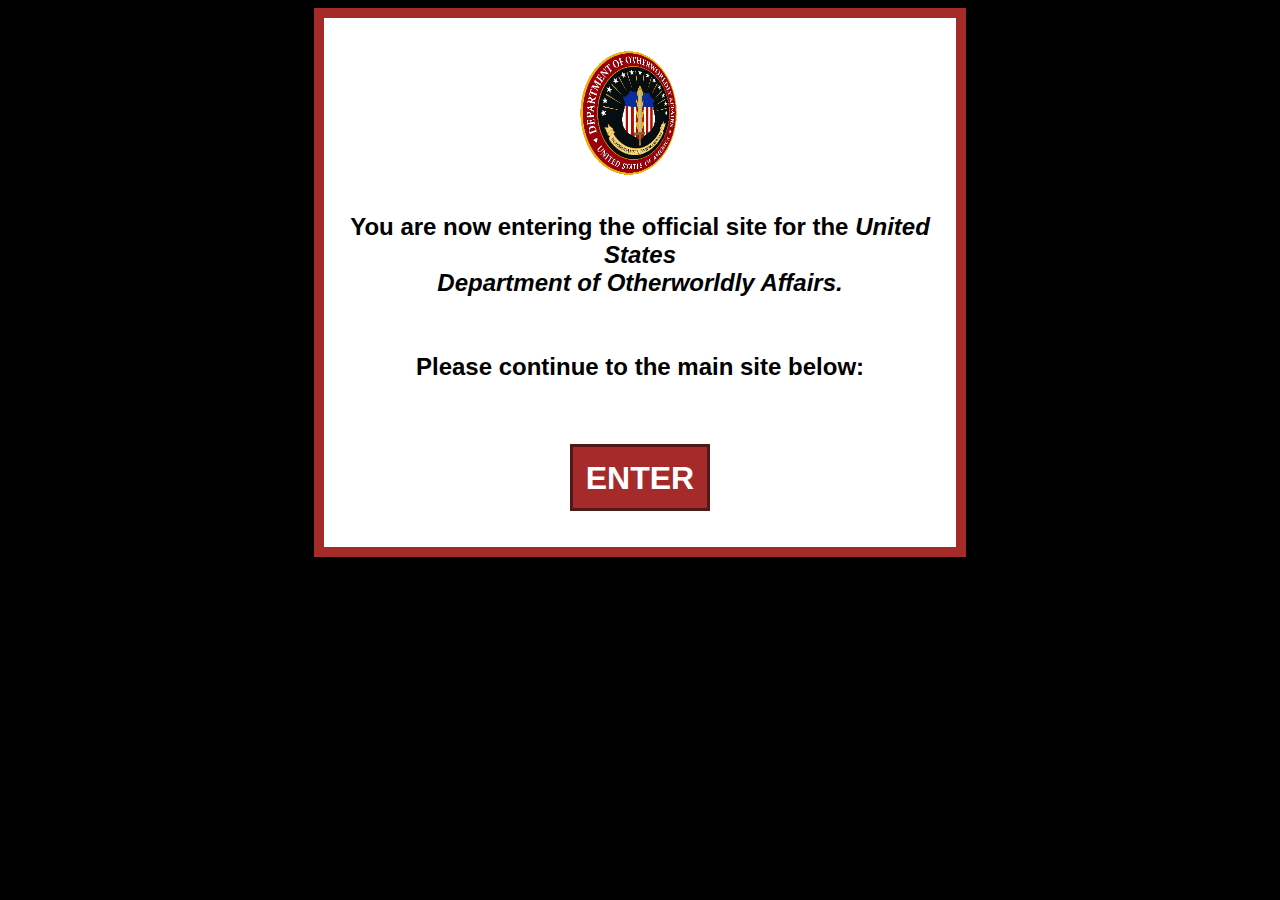
<file: index.html>
<!DOCTYPE html>
<html lang="en">

<!-- Created By: William Angus-->

<head>
    <meta charset="UTF-8">
    <meta name="viewport" content="width=device-width, initial-scale=1.0">
    <link rel="apple-touch-icon" sizes="180x180" href="favicons/apple-touch-icon.png">
    <link rel="icon" type="image/png" sizes="32x32" href="favicons/favicon-32x32.png">
    <link rel="icon" type="image/png" sizes="16x16" href="favicons/favicon-16x16.png">
    <link rel="manifest" href="favicons/site.webmanifest">
    <title>Notice</title>
    <style>
        @-webkit-keyframes pulse {
            0% {
                transform: scale(1);
            }

            50% {
                transform: scale(1.03);
            }

            100% {
                transform: scale(1);
            }
        }

        @keyframes pulse {
            0% {
                transform: scale(1);
            }

            50% {
                transform: scale(1.03);
            }

            100% {
                transform: scale(1);
            }
        }

        body {
            background-color: black;
            font-family: Arial, Helvetica, sans-serif;
        }

        .notice {
            background-color: white;
            margin: auto;
            width: 50%;
            text-align: center;
            border: 10px solid brown;
        }

        img {
            max-width: 30%;
            min-width: 25%;
        }

        button {
            background:none;
            border:none;
            font-size: 150%;
            font-weight: bold;
            cursor: pointer;
        }

        button:hover {
            -webkit-animation: pulse 2s infinite;
            animation: pulse 2s infinite;
        }

        #homeTextChanged {
            display: none;
        }

        a {
            background-color: brown;
            padding: 2%;
            border: 3px solid rgb(80, 24, 24);
            color: white;
            text-decoration: none;
            font-weight: bold;
            font-size: 200%;
        }

        a:hover {
            color: gold;
        }
    </style>
</head>

<body>
    <div class="notice">
    <img src="images/rotating_doa.gif" alt="Seal of the Department of Otherworldly Affairs">

    <button onclick="changeHomeText()" id="homeText">You are now entering the official site for the <i>United States<br>
        Department of Otherworldly Affairs.</i><br><br><br>
        Please continue to the main site below:<br><br></button>

    <button onclick="revertHomeText()" id="homeTextChanged">You are now entering a <i>creative worldbuilding project,</i> not<br>
        an official government website.<br><br><br>
        Please enjoy the main site below:<br><br></button>

    <p>&nbsp;</p> <!-- To Keep the Enter Button from Appearing Too High -->

    <a href="home.html"> ENTER </a>

    <p>&nbsp;</p> <!-- To Keep the Enter Button from Appearing Too Low -->

    <script src=scripts/script.js></script>
</body>

</html>
</file>
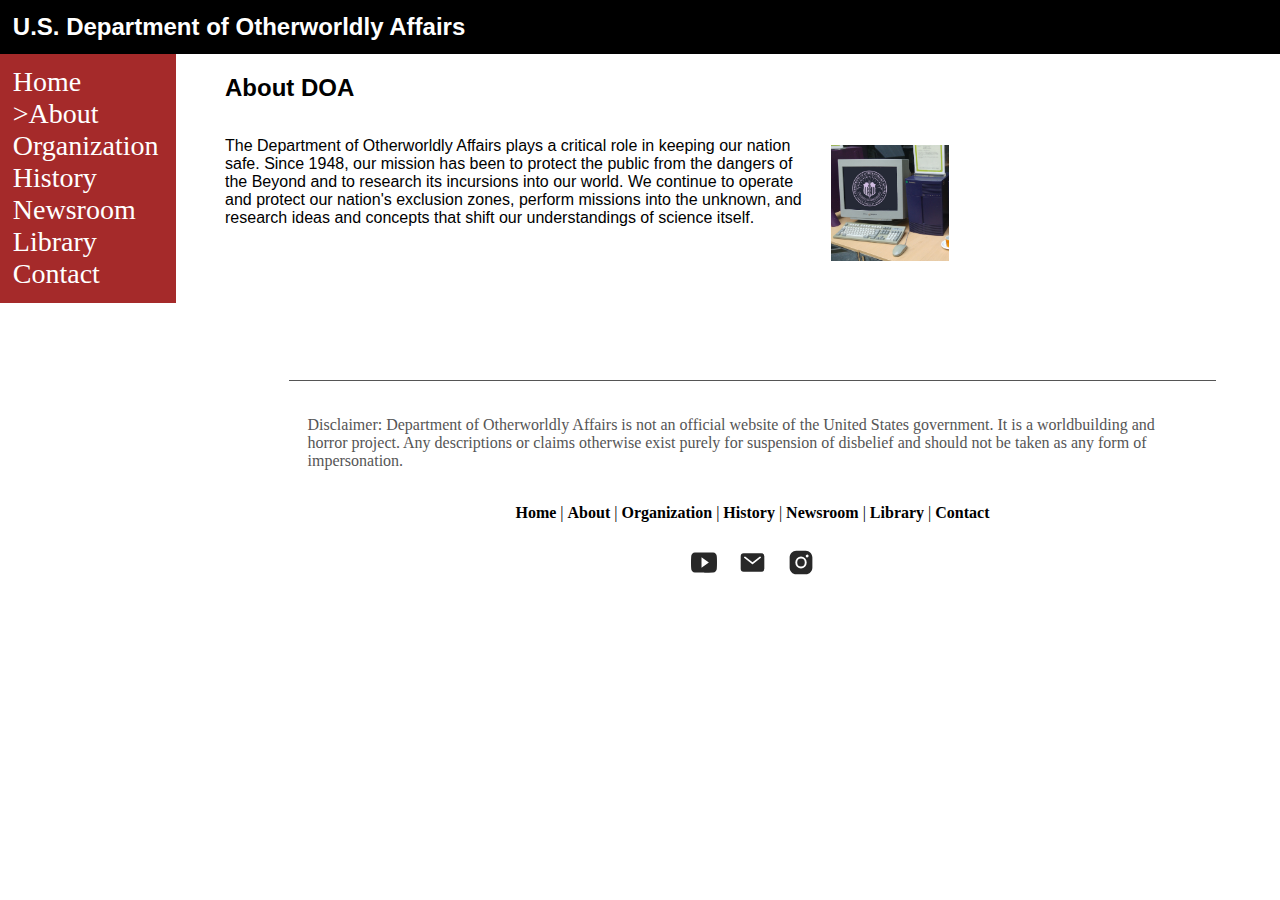
<file: about.html>
<!DOCTYPE html>
<html lang="en">

<!-- Created By: William Angus-->

<head>
    <meta charset="UTF-8">
    <meta name="viewport" content="width=device-width, initial-scale=1.0">
    <link rel="stylesheet" type="text/css" href="css/styles.css">
    <link rel="apple-touch-icon" sizes="180x180" href="favicons/apple-touch-icon.png">
    <link rel="icon" type="image/png" sizes="32x32" href="favicons/favicon-32x32.png">
    <link rel="icon" type="image/png" sizes="16x16" href="favicons/favicon-16x16.png">
    <link rel="manifest" href="favicons/site.webmanifest">
    <title>About</title>
</head>

<body>
    <header>
        <h1><a href="home.html">U.S. Department of Otherworldly Affairs</a></h1>
    </header>
    
    <nav>
        <ul>
            <li><a href="home.html">Home</a>&nbsp;</li>
            <li><a href="about.html">>About</a>&nbsp;</li>
            <li><a href="organization.html">Organization</a>&nbsp;</li>
            <li><a href="history.html">History</a>&nbsp;</li>
            <li><a href="newsroom.html">Newsroom</a>&nbsp;</li>
            <li><a href="library.html">Library</a>&nbsp;</li>
            <li><a href="contact.html">Contact</a></li>
        </ul>
    </nav>

    <!-- Use this to write the main content of the webpage. -->
    <main>
        <h2>About DOA</h2>
        
        <div class="perma-2-column-grid">
            <p>The Department of Otherworldly Affairs plays a critical role in keeping our nation safe. Since 1948, our mission has been to protect the public from the dangers of the Beyond and to research its incursions into our world. We continue to operate and protect our nation's exclusion zones, perform missions into the unknown, and research ideas and concepts that shift our understandings of science itself.</p>
            <img src="images/doa_computer.jpg" alt="Photograph of the Department Seal on a Computer">
        </div>
        
    </main>
    
    <footer>
        <div class="vertical_line"></div>
        <p>Disclaimer: Department of Otherworldly Affairs is not an official website of the United States government. It is a worldbuilding and horror project. Any descriptions or claims otherwise exist purely for suspension of disbelief and should not be taken as any form of impersonation.</p>
        <div class="footer_links">
            <a href="home.html">Home</a>&nbsp;&verbar;
            <a href="about.html">About</a>&nbsp;&verbar;
            <a href="organization.html">Organization</a>&nbsp;&verbar;
            <a href="history.html">History</a>&nbsp;&verbar;
            <a href="newsroom.html">Newsroom</a>&nbsp;&verbar;
            <a href="library.html">Library</a>&nbsp;&verbar;
            <a href="contact.html">Contact</a>
        </div>
        <div class="footer_socials">
            <a href="https://www.youtube.com/@the_skorlling"><img src="images/logo-youtube.svg" alt="Youtube"></a>
            <a href="mailto:wryanangus@gmail.com"><img src="images/mail.svg" alt="Mail"></a>
            <a href="https://www.instagram.com/skorlling/"><img src="images/logo-instagram.svg" alt="Instagram"></a>
        </div>
    </footer>
</body>

</html>
</file>
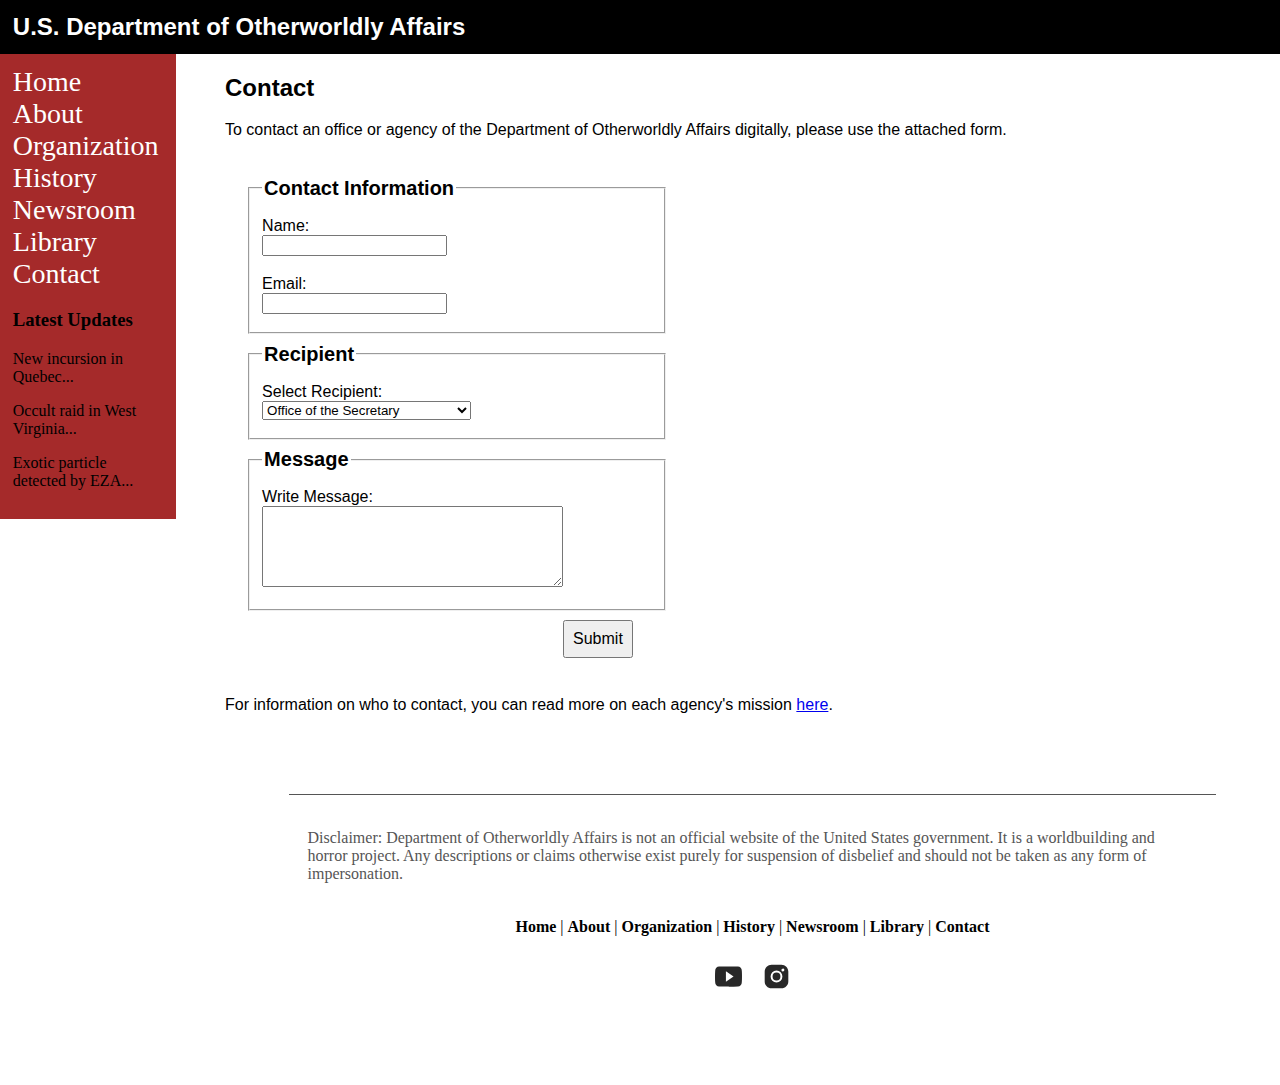
<file: contact.html>
<!DOCTYPE html>
<html lang="en">

<!-- Created By: William Angus-->

<head>
    <meta charset="UTF-8">
    <meta name="viewport" content="width=device-width, initial-scale=1.0">
    <link rel="stylesheet" type="text/css" href="css/styles.css">
    <link rel="apple-touch-icon" sizes="180x180" href="favicons/apple-touch-icon.png">
    <link rel="icon" type="image/png" sizes="32x32" href="favicons/favicon-32x32.png">
    <link rel="icon" type="image/png" sizes="16x16" href="favicons/favicon-16x16.png">
    <link rel="manifest" href="favicons/site.webmanifest">
    <title>Contact</title>
</head>

<body>
    <header>
        <h1><a href="home.html">U.S. Department of Otherworldly Affairs</a></h1>
    </header>
    
    <nav>
        <ul>
            <li><a href="home.html">Home</a>&nbsp;</li>
            <li><a href="about.html">About</a>&nbsp;</li>
            <li><a href="organization.html">Organization</a>&nbsp;</li>
            <li><a href="history.html">History</a>&nbsp;</li>
            <li><a href="newsroom.html">Newsroom</a>&nbsp;</li>
            <li><a href="library.html">Library</a>&nbsp;</li>
            <li><a href="contact.html">Contact</a></li>
        </ul>
        <div class="sidebar-extra">
            <h3>Latest Updates</h3>
            <p>New incursion in Quebec...</p>
            <p>Occult raid in West Virginia...</p>
            <p>Exotic particle detected by EZA...</p>
            
          </div>
    </nav>

    <!-- Use this to write the main content of the webpage. -->
    <main>
        <h2>Contact</h2>
        <p>To contact an office or agency of the Department of Otherworldly Affairs digitally, please use the attached form.</p>

        <form action=“mailto:wryanangus@gmail.com” method="post">
        
            <fieldset>
                <legend>Contact Information</legend>
                <label for="name">Name:</label>
                <input type="text" name="name" id="name" required>

                <label for="email">Email:</label>
                <input type=email name="email" id="email" required>
            </fieldset>

            <fieldset>
                <legend>Recipient</legend>
                <label for=recipient>Select Recipient:</label>
                <select name="recipient" id="recipient">
                    <option value="ad">Office of the Secretary</option>
                    <option value="ad">Exclusion Zone Authority</option>
                    <option value="ad">Metspace Territory Commission</option>
                    <option value="ad">Bureau of Occult Enforcement</option>
                    <option value="ad">Office of Inspector General</option>
                </select>
            </fieldset>

            <fieldset>
                <legend>Message</legend>
                <label for="message">Write Message:</label>
                <textarea id="message" name="message" rows="5" cols="35"></textarea>
            </fieldset>

            <input type="submit" id="submit" value="Submit" class="btn">
        </form>

        <p>For information on who to contact, you can read more on each agency's mission <a href="organization.html">here</a>.</p>
    </main>
    
    <footer>
        <div class="vertical_line"></div>
        <p>Disclaimer: Department of Otherworldly Affairs is not an official website of the United States government. It is a worldbuilding and horror project. Any descriptions or claims otherwise exist purely for suspension of disbelief and should not be taken as any form of impersonation.</p>
        <div class="footer_links">
            <a href="home.html">Home</a>&nbsp;&verbar;
            <a href="about.html">About</a>&nbsp;&verbar;
            <a href="organization.html">Organization</a>&nbsp;&verbar;
            <a href="history.html">History</a>&nbsp;&verbar;
            <a href="newsroom.html">Newsroom</a>&nbsp;&verbar;
            <a href="library.html">Library</a>&nbsp;&verbar;
            <a href="contact.html">Contact</a>
        </div>
        <div class="footer_socials">
            <a href="https://www.youtube.com/@the_skorlling"><img src="images/logo-youtube.svg" alt="Youtube"></a>
            <a href="https://www.instagram.com/skorlling/"><img src="images/logo-instagram.svg" alt="Instagram"></a>
        </div>
    </footer>
</body>

</html>
</file>
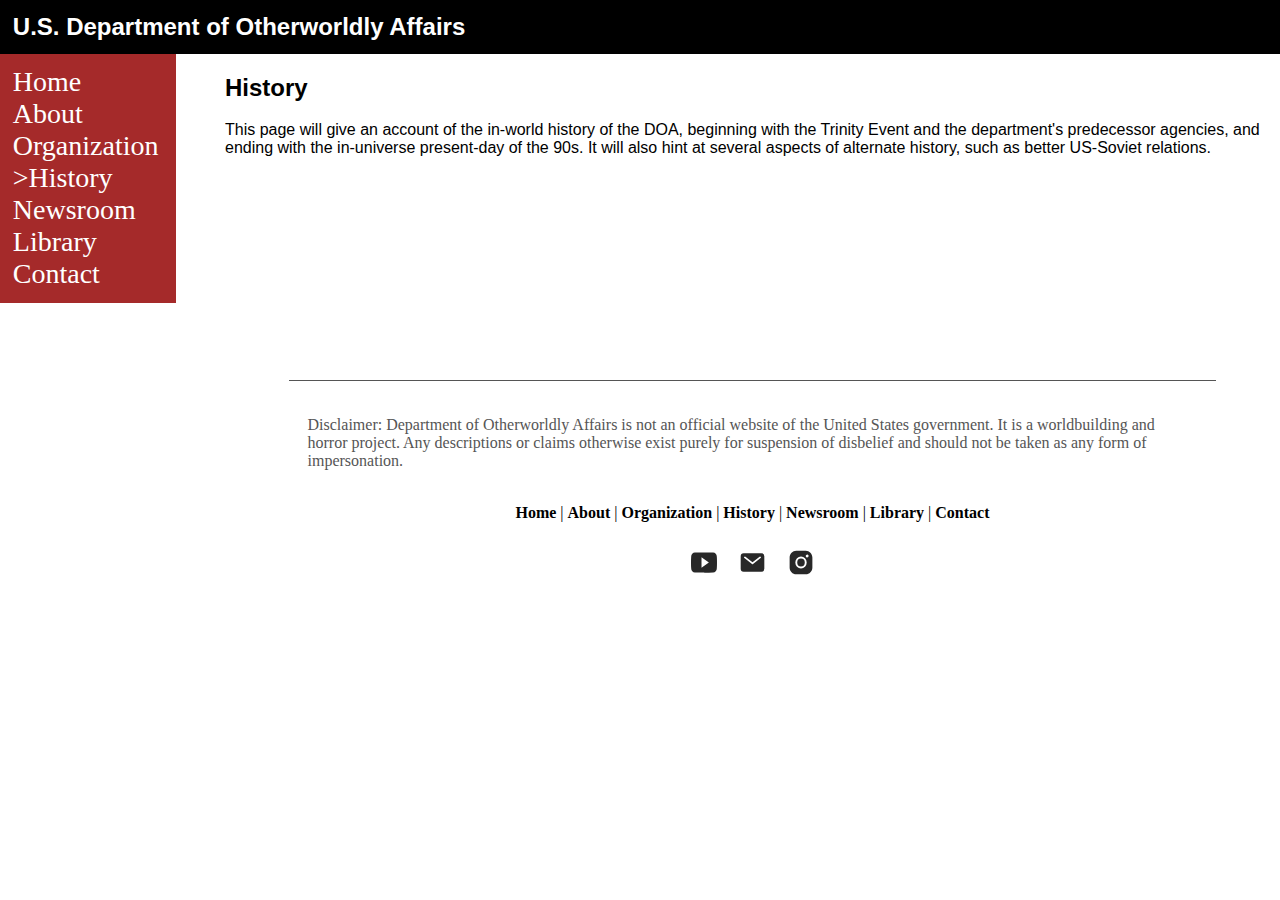
<file: history.html>
<!DOCTYPE html>
<html lang="en">

<!-- Created By: William Angus-->

<head>
    <meta charset="UTF-8">
    <meta name="viewport" content="width=device-width, initial-scale=1.0">
    <link rel="stylesheet" type="text/css" href="css/styles.css">
    <link rel="apple-touch-icon" sizes="180x180" href="favicons/apple-touch-icon.png">
    <link rel="icon" type="image/png" sizes="32x32" href="favicons/favicon-32x32.png">
    <link rel="icon" type="image/png" sizes="16x16" href="favicons/favicon-16x16.png">
    <link rel="manifest" href="favicons/site.webmanifest">
    <title>History</title>
</head>

<body>
    <header>
        <h1><a href="home.html">U.S. Department of Otherworldly Affairs</a></h1>
    </header>
    
    <nav>
        <ul>
            <li><a href="home.html">Home</a>&nbsp;</li>
            <li><a href="about.html">About</a>&nbsp;</li>
            <li><a href="organization.html">Organization</a>&nbsp;</li>
            <li><a href="history.html">>History</a>&nbsp;</li>
            <li><a href="newsroom.html">Newsroom</a>&nbsp;</li>
            <li><a href="library.html">Library</a>&nbsp;</li>
            <li><a href="contact.html">Contact</a></li>
        </ul>
    </nav>

    <!-- Use this to write the main content of the webpage. -->
    <main>
        <h2>History</h2>
        <p>This page will give an account of the in-world history of the DOA, beginning with the Trinity Event and the department's predecessor agencies, and ending with the in-universe present-day of the 90s. It will also hint at several aspects of alternate history, such as better US-Soviet relations.</p>
    </main>
    
    <footer>
        <div class="vertical_line"></div>
        <p>Disclaimer: Department of Otherworldly Affairs is not an official website of the United States government. It is a worldbuilding and horror project. Any descriptions or claims otherwise exist purely for suspension of disbelief and should not be taken as any form of impersonation.</p>
        <div class="footer_links">
            <a href="home.html">Home</a>&nbsp;&verbar;
            <a href="about.html">About</a>&nbsp;&verbar;
            <a href="organization.html">Organization</a>&nbsp;&verbar;
            <a href="history.html">History</a>&nbsp;&verbar;
            <a href="newsroom.html">Newsroom</a>&nbsp;&verbar;
            <a href="library.html">Library</a>&nbsp;&verbar;
            <a href="contact.html">Contact</a>
        </div>
        <div class="footer_socials">
            <a href="https://www.youtube.com/@the_skorlling"><img src="images/logo-youtube.svg" alt="Youtube"></a>
            <a href="mailto:wryanangus@gmail.com"><img src="images/mail.svg" alt="Mail"></a>
            <a href="https://www.instagram.com/skorlling/"><img src="images/logo-instagram.svg" alt="Instagram"></a>
        </div>
    </footer>
</body>

</html>
</file>
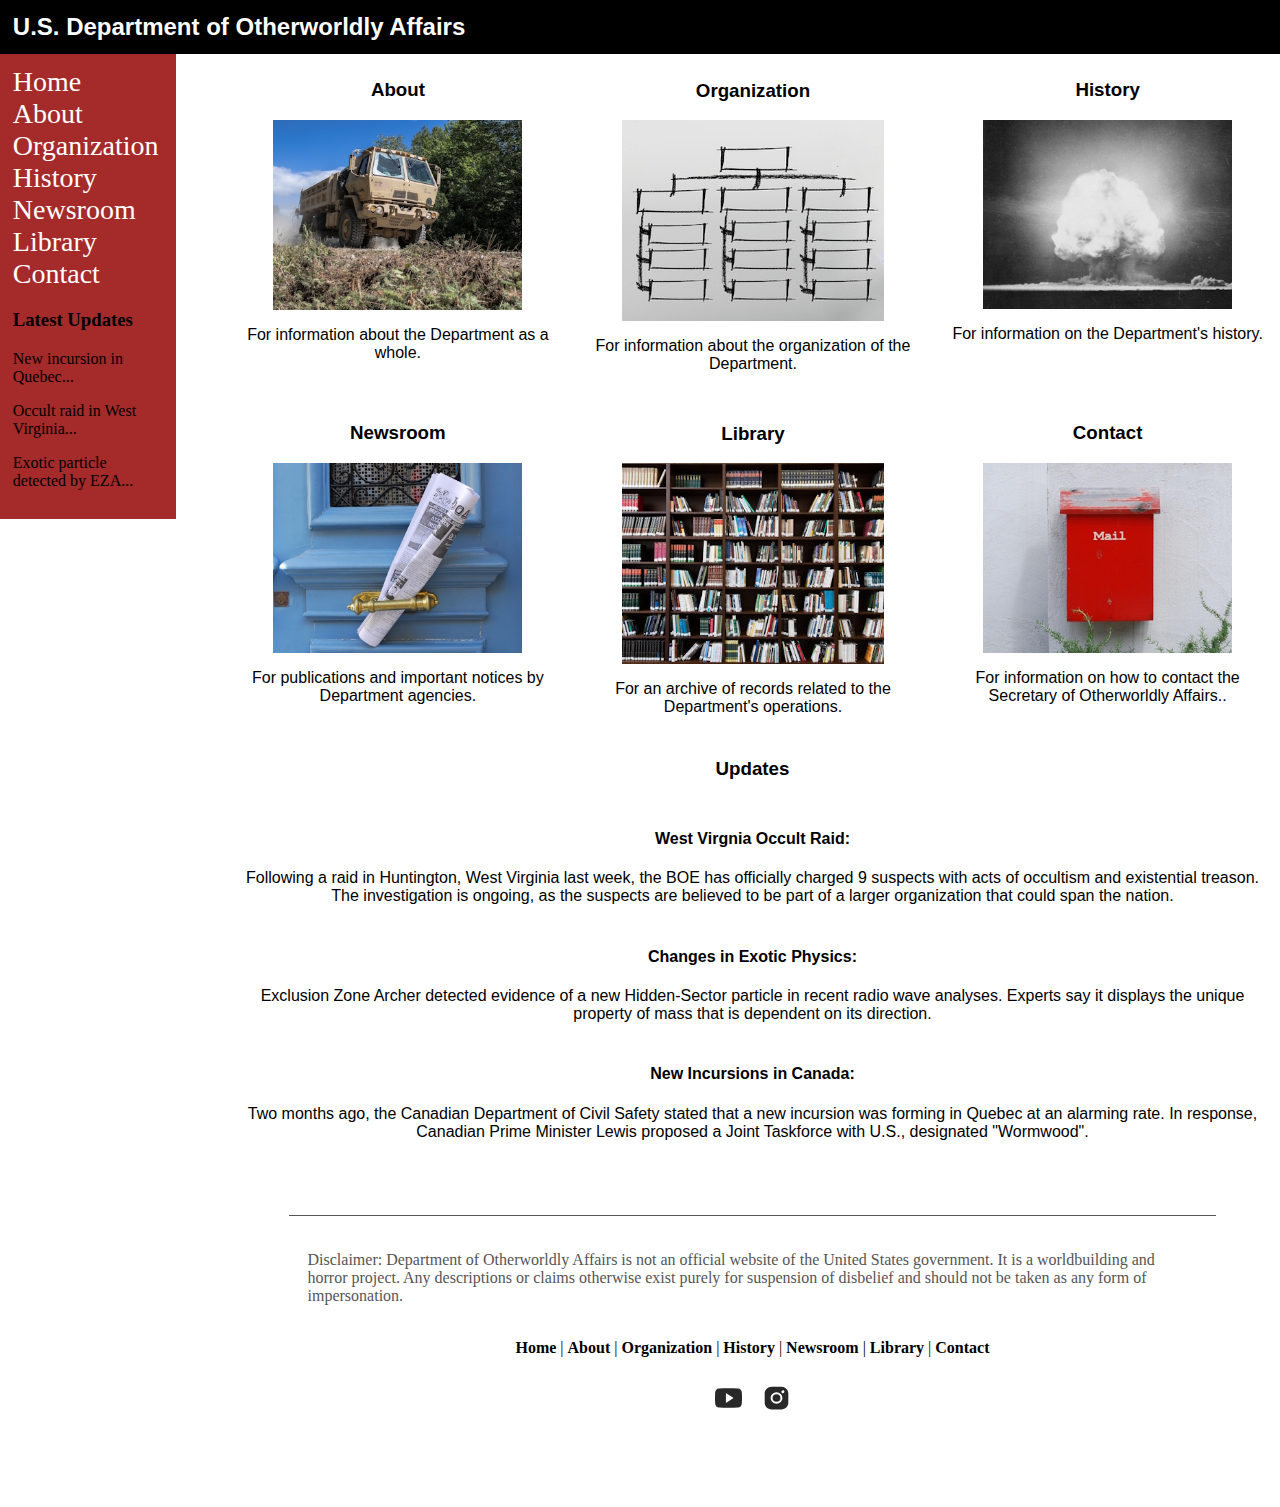
<file: home.html>
<!DOCTYPE html>
<html lang="en">

<!-- Created By: William Angus-->

<head>
    <meta charset="UTF-8">
    <meta name="viewport" content="width=device-width, initial-scale=1.0">
    <link rel="stylesheet" type="text/css" href="css/styles.css">
    <link rel="apple-touch-icon" sizes="180x180" href="favicons/apple-touch-icon.png">
    <link rel="icon" type="image/png" sizes="32x32" href="favicons/favicon-32x32.png">
    <link rel="icon" type="image/png" sizes="16x16" href="favicons/favicon-16x16.png">
    <link rel="manifest" href="favicons/site.webmanifest">
    <title>Welcome to the Department of Otherworldly Affairs</title>
</head>

<body>
    <header>
        <h1><a href="home.html">U.S. Department of Otherworldly Affairs</a></h1>
    </header>
    
    <nav>
        <ul>
            <li><a href="home.html">Home</a>&nbsp;</li>
            <li><a href="about.html">About</a>&nbsp;</li>
            <li><a href="organization.html">Organization</a>&nbsp;</li>
            <li><a href="history.html">History</a>&nbsp;</li>
            <li><a href="newsroom.html">Newsroom</a>&nbsp;</li>
            <li><a href="library.html">Library</a>&nbsp;</li>
            <li><a href="contact.html">Contact</a></li>
        </ul>
        <div class="sidebar-extra">
            <h3>Latest Updates</h3>
            <p>New incursion in Quebec...</p>
            <p>Occult raid in West Virginia...</p>
            <p>Exotic particle detected by EZA...</p>
            
          </div>
    </nav>

    <!-- Use this to write the main content of the webpage. -->
    <main>
        <div class="grid">
            <article>
                <h3>About</h3>
                <a href="about.html"><img src="images/about.jpg" alt="A photo of a truck monitoring an Exclusion Zone."></a>
                <p>For information about the Department as a whole.</p>
            </article>

            <article>
                <h3>Organization</h3>
                <a href="organization.html"><img src="images/organization.jpg" alt="A photo of a structural chart on a whiteboard."></a>
                <p>For information about the organization of the Department.</p>
            </article>

            <article>
                <h3>History</h3>
                <a href="history.html"><img src="images/history.jpg" alt="A photo of the Trinity Event."></a>
                <p>For information on the Department's history.</p>
            </article>

            <article>
                <h3>Newsroom</h3>
                <a href="newsroom.html"><img src="images/newsroom.jpg" alt="A photo of a newspaper in a door handle."></a>
                <p>For publications and important notices by Department agencies.</p>
            </article>

            <article>
                <h3>Library</h3>
                <a href="library.html"><img src="images/library.jpg" alt="A photo of a library bookshelf."></a>
                <p>For an archive of records related to the Department's operations.</p>
            </article>

            <article>
                <h3>Contact</h3>
                <a href="contact.html"><img src="images/contact.jpg" alt="A photo of a mailbox with the word mail on it."></a>
                <p>For information on how to contact the Secretary of Otherworldly Affairs..</p>
            </article>

            <aside>
                <h3>Updates</h3>
                <section>
                    <h4>West Virgnia Occult Raid:</h4> Following a raid in Huntington, West Virginia last week, the BOE has officially charged 9 suspects with acts of occultism and existential treason. The investigation is ongoing, as the suspects are believed to be part of a larger organization that could span the nation.
                </section>

                <section>
                    <h4>Changes in Exotic Physics:</h4> Exclusion Zone Archer detected evidence of a new Hidden-Sector particle in recent radio wave analyses. Experts say it displays the unique property of mass that is dependent on its direction.
                </section>

                <section>
                    <h4>New Incursions in Canada:</h4> Two months ago, the Canadian Department of Civil Safety stated that a new incursion was forming in Quebec at an alarming rate. In response, Canadian Prime Minister Lewis proposed a Joint Taskforce with U.S., designated "Wormwood".
                </section>
            </aside>
        </div>
    </main>
    
    <footer>
        <div class="vertical_line"></div>
        <p>Disclaimer: Department of Otherworldly Affairs is not an official website of the United States government. It is a worldbuilding and horror project. Any descriptions or claims otherwise exist purely for suspension of disbelief and should not be taken as any form of impersonation.</p>
        <div class="footer_links">
            <a href="home.html">Home</a>&nbsp;&verbar;
            <a href="about.html">About</a>&nbsp;&verbar;
            <a href="organization.html">Organization</a>&nbsp;&verbar;
            <a href="history.html">History</a>&nbsp;&verbar;
            <a href="newsroom.html">Newsroom</a>&nbsp;&verbar;
            <a href="library.html">Library</a>&nbsp;&verbar;
            <a href="contact.html">Contact</a>
        </div>
        <div class="footer_socials">
            <a href="https://www.youtube.com/@the_skorlling"><img src="images/logo-youtube.svg" alt="Youtube"></a>
            <a href="https://www.instagram.com/skorlling/"><img src="images/logo-instagram.svg" alt="Instagram"></a>
        </div>
    </footer>
</body>

</html>
</file>
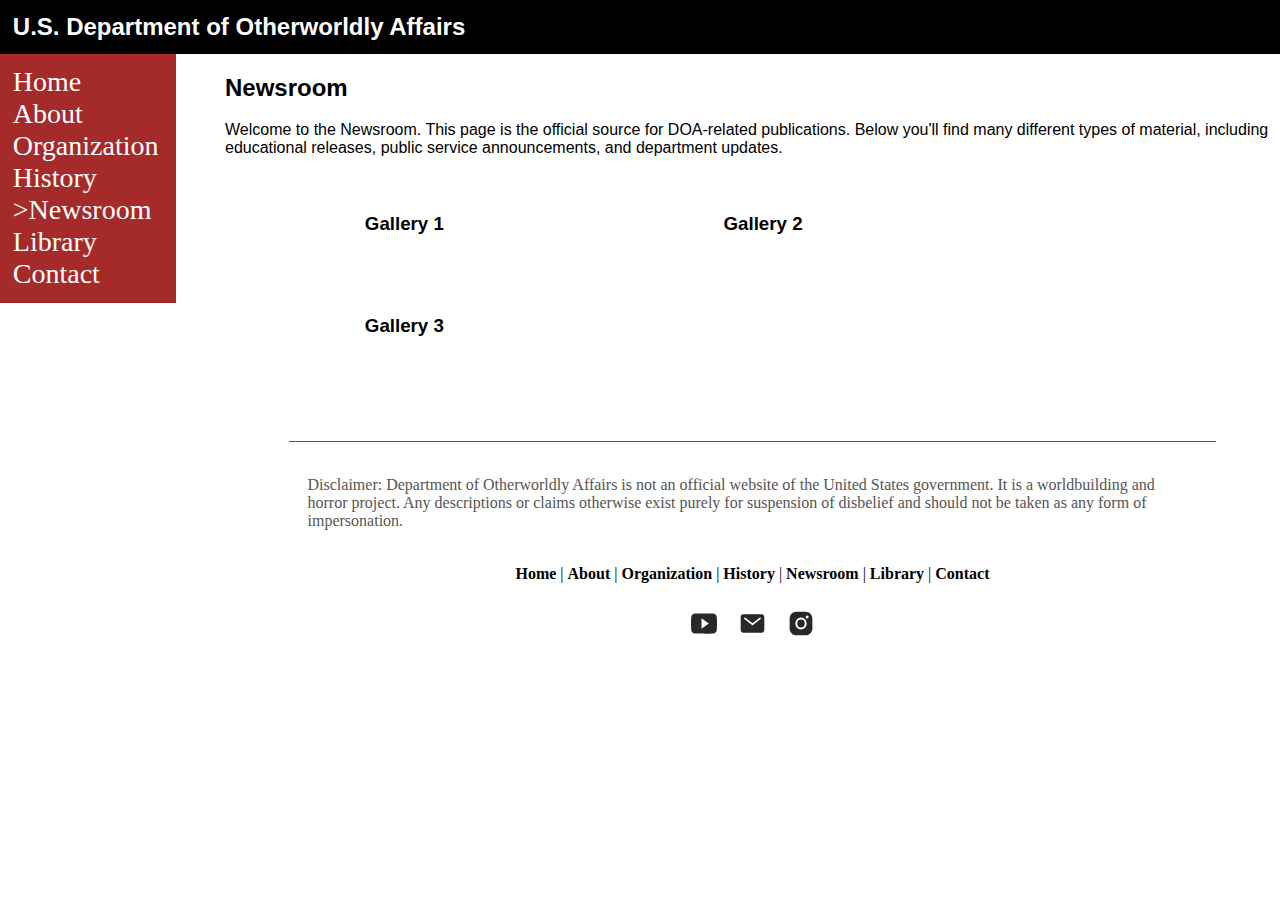
<file: newsroom.html>
<!DOCTYPE html>
<html lang="en">

<!-- Created By: William Angus-->

<head>
    <meta charset="UTF-8">
    <meta name="viewport" content="width=device-width, initial-scale=1.0">
    <link rel="stylesheet" type="text/css" href="css/styles.css">
    <link rel="apple-touch-icon" sizes="180x180" href="favicons/apple-touch-icon.png">
    <link rel="icon" type="image/png" sizes="32x32" href="favicons/favicon-32x32.png">
    <link rel="icon" type="image/png" sizes="16x16" href="favicons/favicon-16x16.png">
    <link rel="manifest" href="favicons/site.webmanifest">
    <title>Newsroom</title>
</head>

<body>
    <header>
        <h1><a href="home.html">U.S. Department of Otherworldly Affairs</a></h1>
    </header>
    
    <nav>
        <ul>
            <li><a href="home.html">Home</a>&nbsp;</li>
            <li><a href="about.html">About</a>&nbsp;</li>
            <li><a href="organization.html">Organization</a>&nbsp;</li>
            <li><a href="history.html">History</a>&nbsp;</li>
            <li><a href="newsroom.html">>Newsroom</a>&nbsp;</li>
            <li><a href="library.html">Library</a>&nbsp;</li>
            <li><a href="contact.html">Contact</a></li>
        </ul>
    </nav>

    <!-- Use this to write the main content of the webpage. -->
    <main>
        <h2>Newsroom</h2>
        <p>Welcome to the Newsroom. This page is the official source for DOA-related publications. Below you'll find many different types of material, including educational releases, public service announcements, and department updates.</p>
        
        <article class="gallery">
            <h3>Gallery 1</h3>
        </article>

        <article class="gallery">
            <h3>Gallery 2</h3>
        </article>

        <article class="gallery">
            <h3>Gallery 3</h3>
        </article>
    </main>
    
    <footer>
        <div class="vertical_line"></div>
        <p>Disclaimer: Department of Otherworldly Affairs is not an official website of the United States government. It is a worldbuilding and horror project. Any descriptions or claims otherwise exist purely for suspension of disbelief and should not be taken as any form of impersonation.</p>
        <div class="footer_links">
            <a href="home.html">Home</a>&nbsp;&verbar;
            <a href="about.html">About</a>&nbsp;&verbar;
            <a href="organization.html">Organization</a>&nbsp;&verbar;
            <a href="history.html">History</a>&nbsp;&verbar;
            <a href="newsroom.html">Newsroom</a>&nbsp;&verbar;
            <a href="library.html">Library</a>&nbsp;&verbar;
            <a href="contact.html">Contact</a>
        </div>
        <div class="footer_socials">
            <a href="https://www.youtube.com/@the_skorlling"><img src="images/logo-youtube.svg" alt="Youtube"></a>
            <a href="mailto:wryanangus@gmail.com"><img src="images/mail.svg" alt="Mail"></a>
            <a href="https://www.instagram.com/skorlling/"><img src="images/logo-instagram.svg" alt="Instagram"></a>
        </div>
    </footer>
</body>

</html>
</file>
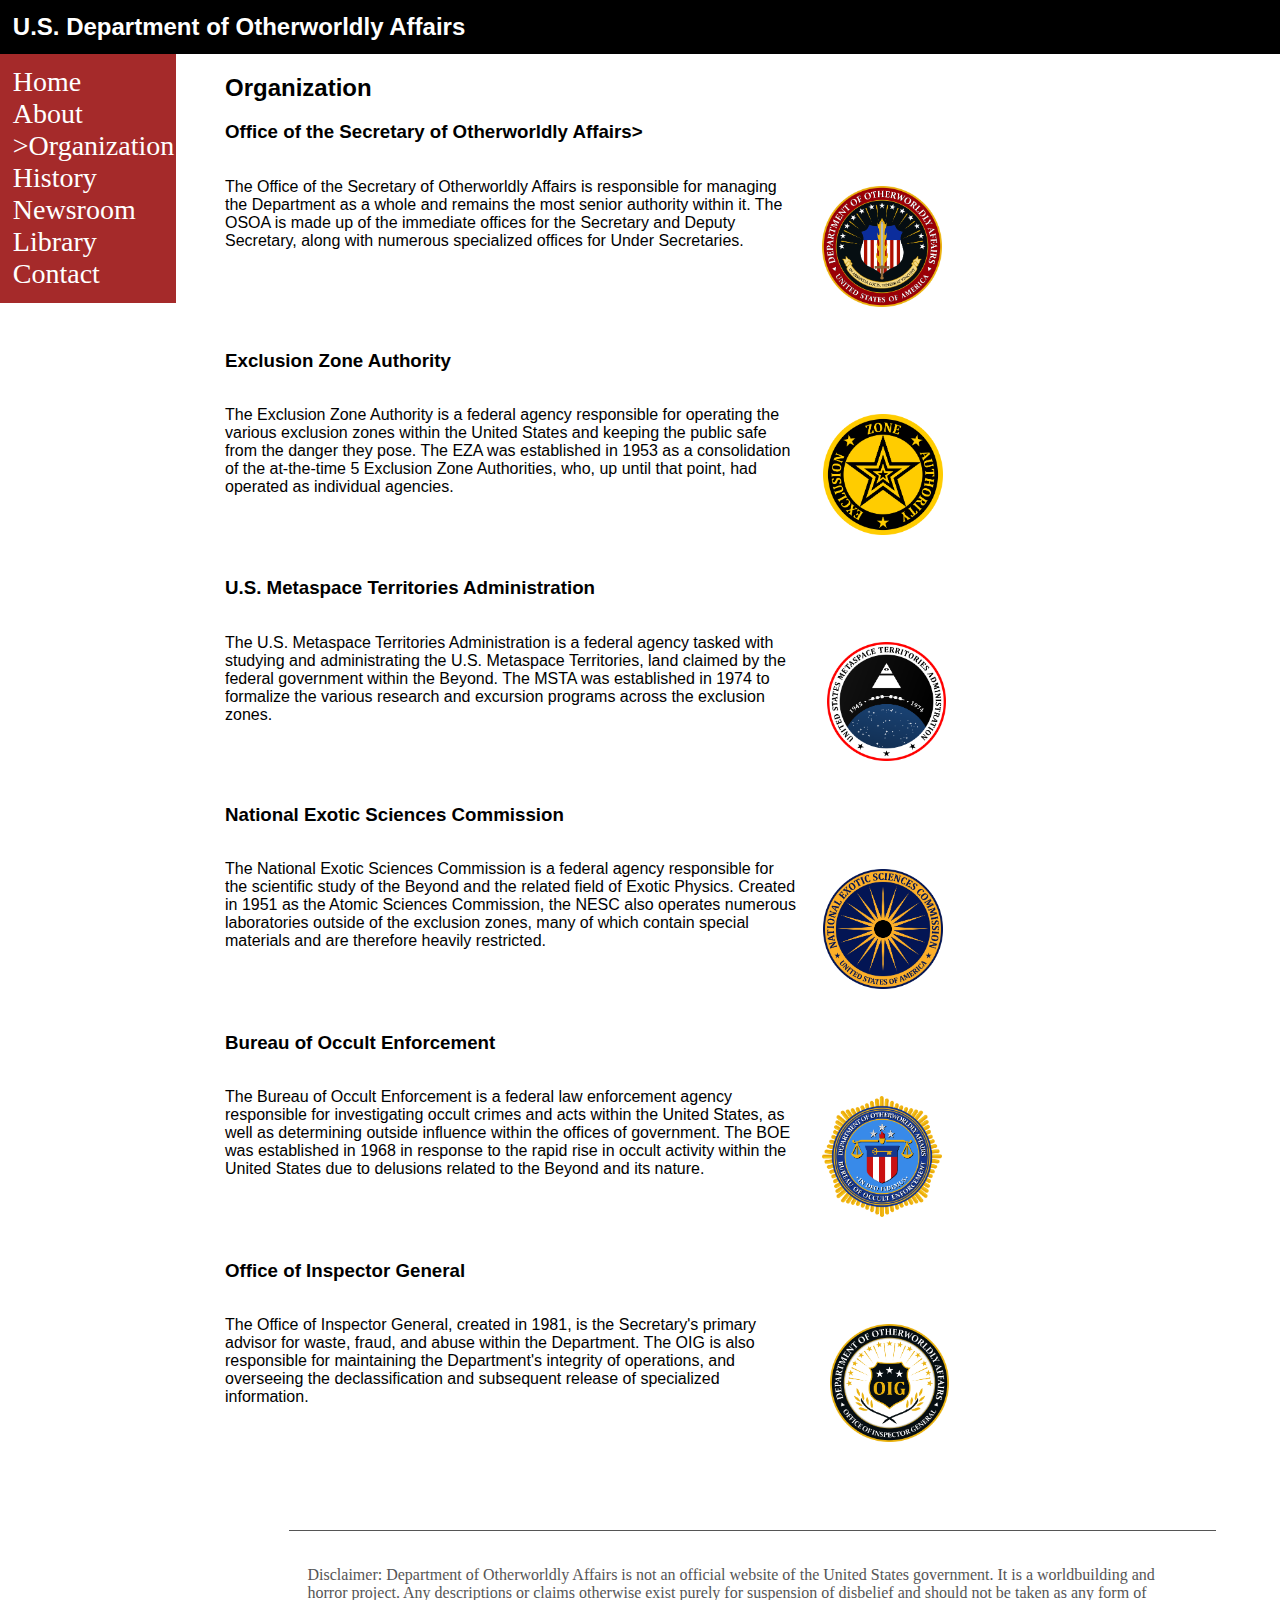
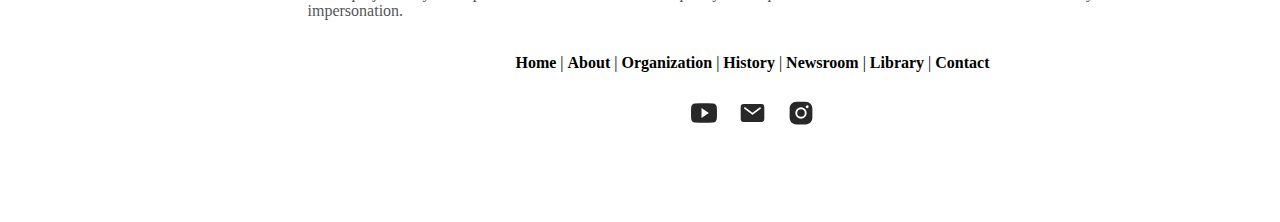
<file: organization.html>
<!DOCTYPE html>
<html lang="en">

<!-- Created By: William Angus-->

<head>
    <meta charset="UTF-8">
    <meta name="viewport" content="width=device-width, initial-scale=1.0">
    <link rel="stylesheet" type="text/css" href="css/styles.css">
    <link rel="apple-touch-icon" sizes="180x180" href="favicons/apple-touch-icon.png">
    <link rel="icon" type="image/png" sizes="32x32" href="favicons/favicon-32x32.png">
    <link rel="icon" type="image/png" sizes="16x16" href="favicons/favicon-16x16.png">
    <link rel="manifest" href="favicons/site.webmanifest">
    <title>Organization</title>
</head>

<body>
    <header>
        <h1><a href="home.html">U.S. Department of Otherworldly Affairs</a></h1>
    </header>
    
    <nav>
        <ul>
            <li><a href="home.html">Home</a>&nbsp;</li>
            <li><a href="about.html">About</a>&nbsp;</li>
            <li><a href="organization.html">>Organization</a>&nbsp;</li>
            <li><a href="history.html">History</a>&nbsp;</li>
            <li><a href="newsroom.html">Newsroom</a>&nbsp;</li>
            <li><a href="library.html">Library</a>&nbsp;</li>
            <li><a href="contact.html">Contact</a></li>
        </ul>
    </nav>

    <!-- Use this to write the main content of the webpage. -->
    <main>
        <h2>Organization</h2>

        <h3>Office of the Secretary of Otherworldly Affairs></h3>
        <div class="perma-2-column-grid">
            <p>The Office of the Secretary of Otherworldly Affairs is responsible for managing the Department as a whole and remains the most senior authority within it. The OSOA is made up of the immediate offices for the Secretary and Deputy Secretary, along with numerous specialized offices for Under Secretaries.</p>
            <img src="images/department_seal.png" alt="Seal of the Office of the Secretary of Otherworldly Affairs">
        </div>

        <h3>Exclusion Zone Authority</h3>
        <div class="perma-2-column-grid">
            <p>The Exclusion Zone Authority is a federal agency responsible for operating the various exclusion zones within the United States and keeping the public safe from the danger they pose. The EZA was established in 1953 as a consolidation of the at-the-time 5 Exclusion Zone Authorities, who, up until that point, had operated as individual agencies.</p>
            <img src="images/eza_seal.png" alt="Seal of the Exclusion Zone Authority">
        </div>

        <h3>U.S. Metaspace Territories Administration</h3>
        <div class="perma-2-column-grid">
            <p>The U.S. Metaspace Territories Administration is a federal agency tasked with studying and administrating the U.S. Metaspace Territories, land claimed by the federal government within the Beyond. The MSTA was established in 1974 to formalize the various research and excursion programs across the exclusion zones.</p>
            <img src="images/msta_seal.png" alt="Seal of the U.S. Metaspace Territories Administration">
        </div>

        <h3>National Exotic Sciences Commission</h3>
        <div class="perma-2-column-grid">
            <p>The National Exotic Sciences Commission is a federal agency responsible for the scientific study of the Beyond and the related field of Exotic Physics. Created in 1951 as the Atomic Sciences Commission, the NESC also operates numerous laboratories outside of the exclusion zones, many of which contain special materials and are therefore heavily restricted.</p>
            <img src="images/nesc_seal.png" alt="Seal of the National Exotic Sciences Commission">
        </div>

        <h3>Bureau of Occult Enforcement</h3>
        <div class="perma-2-column-grid">
            <p>The Bureau of Occult Enforcement is a federal law enforcement agency responsible for investigating occult crimes and acts within the United States, as well as determining outside influence within the offices of government. The BOE was established in 1968 in response to the rapid rise in occult activity within the United States due to delusions related to the Beyond and its nature.</p>
            <img src="images/boe_seal.png" alt="Seal of the Bureau of Occult Enforcement">
        </div>

        <h3>Office of Inspector General</h3>
        <div class="perma-2-column-grid">
            <p>The Office of Inspector General, created in 1981, is the Secretary's primary advisor for waste, fraud, and abuse within the Department. The OIG is also responsible for maintaining the Department's integrity of operations, and overseeing the declassification and subsequent release of specialized information.</p>
            <img src="images/oig_seal.png" alt="Seal of the Office of Inspector General">
        </div>
        
    </main>
    
    <footer>
        <div class="vertical_line"></div>
        <p>Disclaimer: Department of Otherworldly Affairs is not an official website of the United States government. It is a worldbuilding and horror project. Any descriptions or claims otherwise exist purely for suspension of disbelief and should not be taken as any form of impersonation.</p>
        <div class="footer_links">
            <a href="home.html">Home</a>&nbsp;&verbar;
            <a href="about.html">About</a>&nbsp;&verbar;
            <a href="organization.html">Organization</a>&nbsp;&verbar;
            <a href="history.html">History</a>&nbsp;&verbar;
            <a href="newsroom.html">Newsroom</a>&nbsp;&verbar;
            <a href="library.html">Library</a>&nbsp;&verbar;
            <a href="contact.html">Contact</a>
        </div>
        <div class="footer_socials">
            <a href="https://www.youtube.com/@the_skorlling"><img src="images/logo-youtube.svg" alt="Youtube"></a>
            <a href="mailto:wryanangus@gmail.com"><img src="images/mail.svg" alt="Mail"></a>
            <a href="https://www.instagram.com/skorlling/"><img src="images/logo-instagram.svg" alt="Instagram"></a>
        </div>
    </footer>
</body>

</html>
</file>
<file: css/styles.css>
/*CSS Reset*/
body, header, nav, ul, main, footer, h1, div, img, section, article, aside {
    margin: 0;
    padding: 0;
    border: 0;
}


/* Mobile Viewport */
header {
    font-family: Arial, Helvetica, sans-serif;
    text-align: center;
    padding: 1%;
    background-color: black;
    color: white;
    display: flex;
    flex-direction: column;
}

header h1 {
    font-size: 1.5em;
    padding: 5%;
}

header a {
    text-decoration: none;
    color: white;
}

header a:hover {
    color: gold;
}

header img {
    max-width: 7%;
    height: auto;
    display: none;
}

header img:hover {
    filter: sepia(100%) saturate(400%);
}

nav {
    padding: 1%;
    margin-bottom: 1%;
    background-color: brown;
}

nav ul {
    list-style-type: none;
    text-align: center;
}

nav li {
    font-size: 1.75em;
}

nav a {
    text-decoration: none;
    color: white;
}

nav a:hover {
    color: gold;
}

main {
    font-family: Arial, Helvetica, sans-serif;
    padding: 5%;
}

section {
    padding: 1%;
}

article {
    padding: 2%;
}

article h3 {
    text-align: center;
}

article p {
    text-align: center;
}

article img {
    display: block;
    margin: 0 auto;
    max-width: 75%;
    height: auto;
}

aside {
    text-align: center;
}

.perma-2-column-grid img {
    min-width: 20%;
    max-width: 25%;
    height: auto;
    padding: 5%;
    display: inline-block;
}

form {
    margin-top: 2%;
    padding: 2%;
}

fieldset, input, select, textarea {
    margin-bottom: 2%;
}

fieldset legend {
    font-weight: bold;
    font-size: 1.25em;
}

label {
    display: block;
    padding-top: 3%;
}

form #submit {
    margin: 0 auto;
    display: block;
    padding: 2%;
    font-size: 1em;
}

video {
    display: block;
    margin: 0 auto;
}

footer {
    clear: left;
    text-align: center;
}

footer p {
    color: #555555;
    text-align: left;
    padding: 2%;
}

footer a {
    text-decoration: none;
}

.footer_links a {
    font-weight: bold;
    color: black;
}

.footer_links a:hover {
    color: gold;
}

footer img {
    width: 3%;
    padding: 1%;
}

footer img:hover {
    filter: sepia(100%) saturate(400%) brightness(400%);
}

.footer_socials {
    padding: 2%;
}

.vertical_line {
    border-top: thin solid #555555;
}


/* Tablet Viewport */
@media screen and (min-width: 768px) {

    nav li {
        display: inline-block;
    }

    main {
        padding: 2.5%;
    }

    aside {
        grid-column: 1 / span 2;
    }

    .grid {
        display: grid;
        grid-template-columns: auto auto;
    }

    .gallery {
        width: 50%; float: left;
    }

    .perma-2-column-grid {
        display: grid;
        grid-template-columns: auto auto;
    }

    form {
        width: 70%;
        margin: 0 auto;
    }
}


/* Desktop Viewport */
@media screen and (min-width: 992px) {
    header {
        text-align: left;
    }

    header h1 {
        padding: 0%;
    }

    header img {
        display: inline-block;
    }
    
    nav {
        width: 150px;
        height: 100%;
        float: left;
    }
    
    nav ul {
        margin: 0;
        text-align: left;
    }
    
    main {
        margin-left: 225px;
        padding: 0%;
    }

    aside {
        grid-column: 1 / span 3;
    }

    .grid {
        display: grid;
        grid-template-columns: auto auto auto;
    }

    .gallery {
        width: 30%;
        float: left;
    }

    form {
        width: 40%;
        margin: 0;
    }

    form #submit {
        margin: 0 0 0 75%;
        padding: 2%;
        font-size: 1em;
    }
    
    footer {
        margin-left: 225px;
        padding: 5%;
    }
}
</file>
